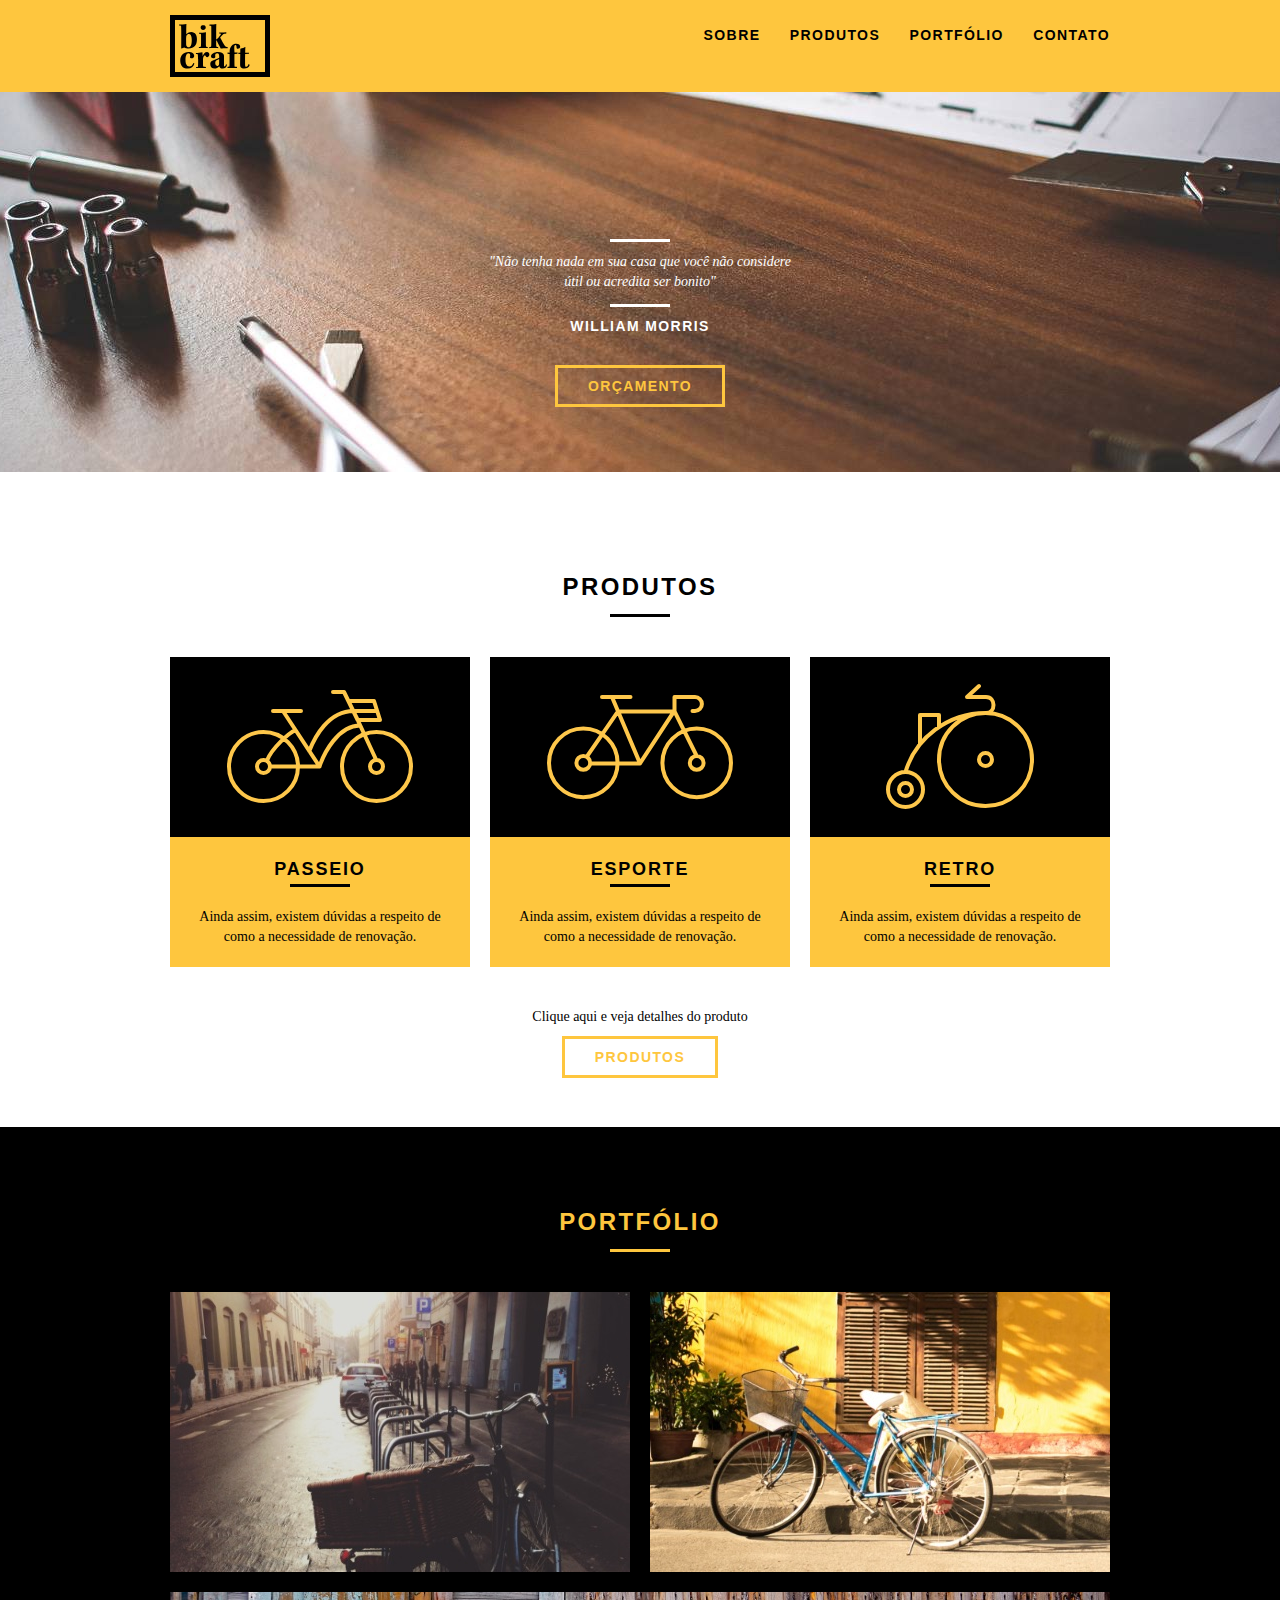
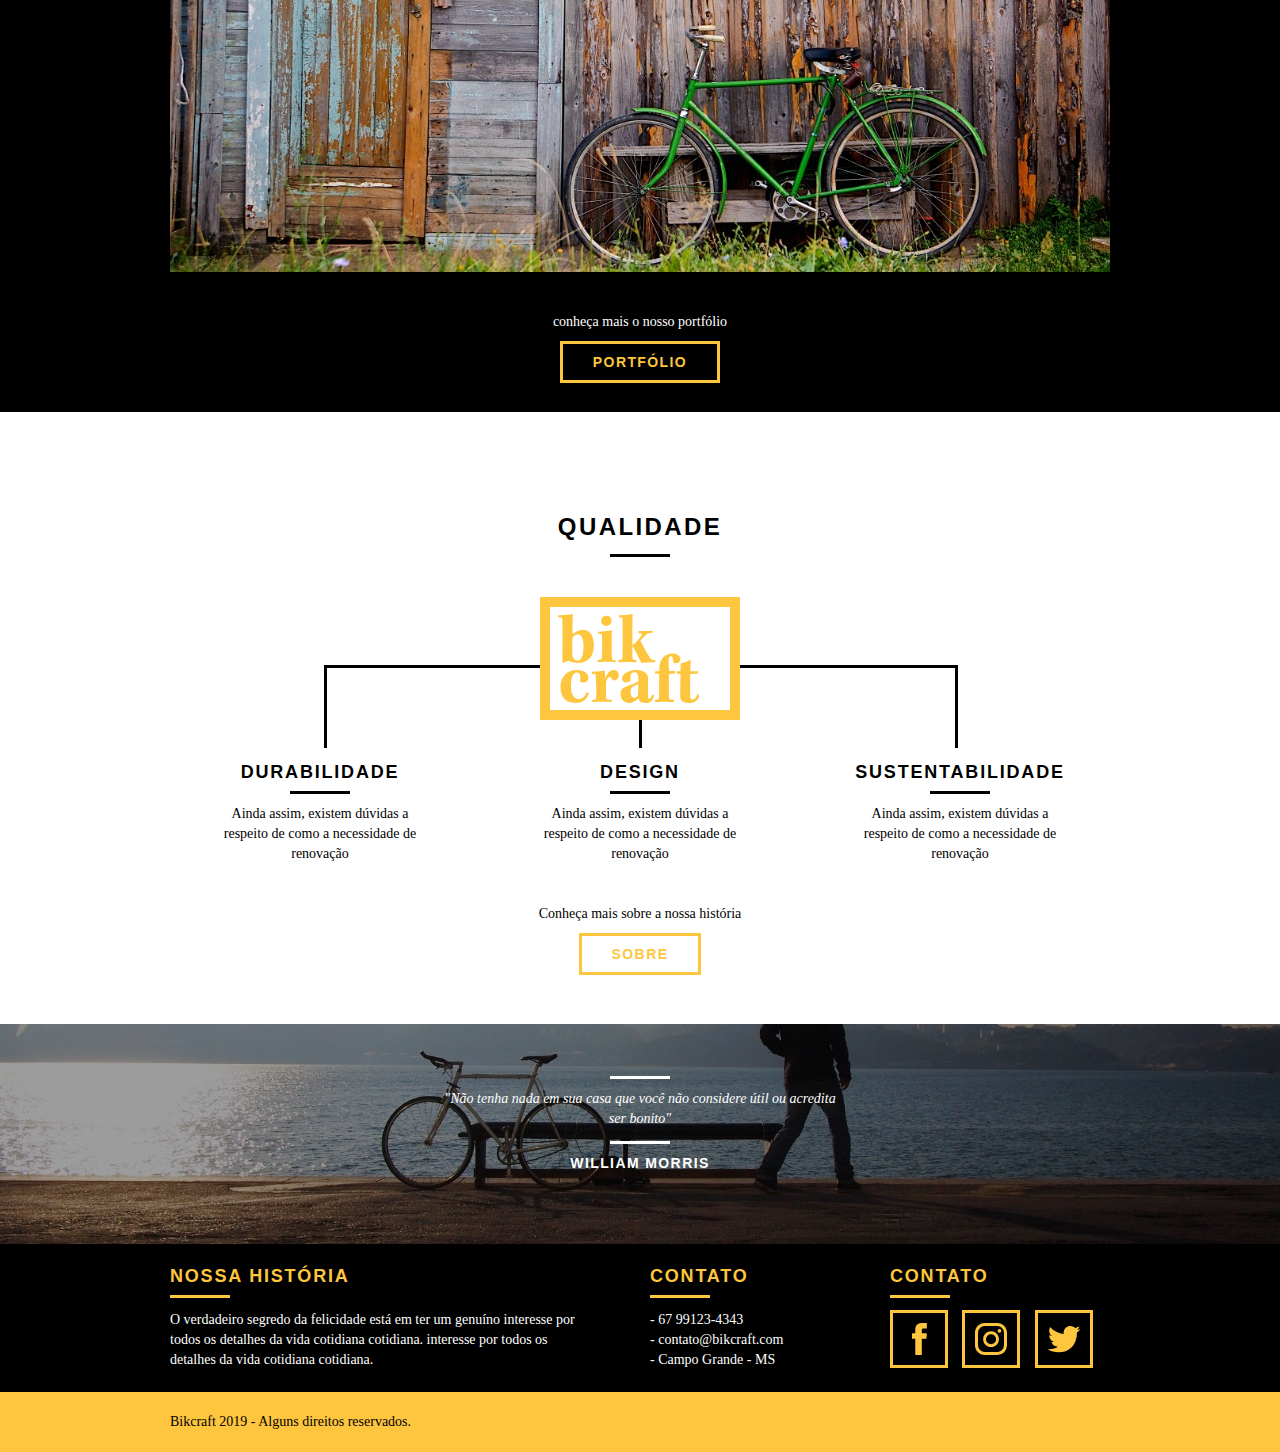
<file: index.html>
<!DOCTYPE html>
<html lang="pt-br">
	<head>
		<meta charset="utf-8">
		<title>Bikcraft</title>
		<link rel="stylesheet" href="css/normalize.css">
		<link rel="stylesheet" href="css/reset.css">
		<link rel="stylesheet" href="css/grid.css">
		<link rel="stylesheet" href="css/style.css">
		<link rel="stylesheet" href="css/responsivo.css">
		<script>document.documentElement.classList.add("js");</script>
	</head>
	<body>
		<header class="header">
			<div class="container">
				<a href="index.html" class="grid-4"><img src="img/bikcraft.svg" alt="Bikcraft" class="logo-bikcraft"></a>
				<nav class=" grid-12 header-menu">
					<ul>
						<li><a href="sobre.html">Sobre</a></li>
						<li><a href="produtos.html">Produtos</a></li>
						<li><a href="portfolio.html">Portfólio</a></li>
						<li><a href="contato.html">Contato</a></li>
					</ul>
				</nav>
			</div>

		</header>
		<section class="introducao">
			<div class="container">
				<h1 data-anime="400">Bicicletas Feitas a Mão</h1>
				<blockquote class="quote-externo">
					<p>"Não tenha nada em sua casa que você não considere útil ou acredita ser bonito"</p>
					<cite>WILLIAM MORRIS</cite>
				</blockquote>
				<a href="produtos.html" class="btn">Orçamento</a>
			</div>
		</section>

		<section class="produtos container">
			<h2 class="subtitulo">Produtos</h2>
			<ul class="produtos-lista">
				<li class="grid-1-3">
					<div class="produtos-icone">
						<img src="img/produtos/passeio.svg" alt="Bikcraft Passeio">
					</div>
					<h3>Passeio</h3>
					<p>Ainda assim, existem dúvidas a respeito de como a necessidade de renovação.</p>
				</li>
				<li class="grid-1-3">
					<div class="produtos-icone">
						<img src="img/produtos/esporte.svg" alt="Bikcraft Esporte">
					</div>
					<h3>Esporte</h3>
					<p>Ainda assim, existem dúvidas a respeito de como a necessidade de renovação.</p>
				</li>
				<li class="grid-1-3">
					<div class="produtos-icone">
						<img src="img/produtos/retro.svg" alt="Bikcraft Retro">
					</div>
					<h3>Retro</h3>
					<p>Ainda assim, existem dúvidas a respeito de como a necessidade de renovação.</p>
				</li>
			</ul>
			<div class="call">
				<p>Clique aqui e veja detalhes do produto</p>
				<a href="produtos.html" class="btn btn-preto">Produtos</a>
			</div>
		</section>

		<!--Fecha a sessão de Produtos-->
		<section class="portfolio">
			<div class="container">
				<h2 class="subtitulo"> Portfólio</h2>
				<ul class="portfolio_lista">
					<li class="grid-8"> <img src="img/portfolio/retro.jpg" alt="Bicicleta retro"></li>
					<li class="grid-8"> <img src="img/portfolio/passeio.jpg" alt="Bicicleta passeio"></li>
					<li class="grid-16"> <img src="img/portfolio/esporte.jpg" alt="Bicicleta Esporte"></li>
				</ul>
				<div class="call">
					<p>conheça mais o nosso portfólio</p>
					<a href="portfolio.html" class="btn">Portfólio</a>
				</div>
			</div>
		</section>

		<section class="qualidade container"">
			<h2 class="subtitulo">Qualidade</h2>
			<img src="img/bikcraft-qualidade.svg" alt="Bikcraft">
			<ul class="qualidade-lista">
				<li class="grid-1-3">
					<h3>Durabilidade</h3>
					<p>Ainda assim, existem dúvidas a respeito de como a necessidade de renovação</p>
				</li>
				<li class="grid-1-3">
					<h3>Design</h3>
					<p>Ainda assim, existem dúvidas a respeito de como a necessidade de renovação</p>
				</li>
				<li class="grid-1-3">
					<h3>Sustentabilidade</h3>
					<p>Ainda assim, existem dúvidas a respeito de como a necessidade de renovação</p>
				</li>
			</ul>
			<div class="call">
				<p>Conheça mais sobre a nossa história</p>
				<a href="sobre.html" class="btn btn-preto">Sobre</a>
			</div>
		</section>

		<section class="quebra">
			<blockquote class="quote-externo container">
				<p>"Não tenha nada em sua casa que você não considere útil ou acredita ser bonito"</p>
				<cite>WILLIAM MORRIS</cite>
			</blockquote>
		</section>

		<footer>
			<div class="footer">
				<div class="container">

					<div class="grid-8 footer_historia">
						<h3>Nossa História</h3>
						<p>O verdadeiro segredo da felicidade está em ter um genuíno interesse por todos os detalhes da vida cotidiana cotidiana. interesse por todos os detalhes da vida cotidiana cotidiana.</p>
					</div>

					<div class="grid-4 footer_contato">
						<h3>Contato</h3>
						<ul>
							<li>- 67 99123-4343</li>
							<li>- contato@bikcraft.com</li>
							<li>- Campo Grande - MS</li>
						</ul>
					</div>

					<div class="grid-4 footer_redes">
						<h3>Contato</h3>
						<ul>
							<li><a href="http://facebook.com" target="_blank"><img src="img/redes-sociais/facebook.svg"></a></li>
							<li><a href="http://instagram.com" target="_blank"><img src="img/redes-sociais/instagram.svg"></a></li>
							<li><a href="http://twitter.com" target="_blank"><img src="img/redes-sociais/twitter.svg"></a></li>
						</ul>
					</div>

				</div>
			</div>

			<div class="copy">
				<div class="container">
					<p class="grid-16">Bikcraft 2019 - Alguns direitos reservados.</p>
				</div>
			</div>
		</footer>
		<script src="js/simple-slide.js"></script>
		<script src="js/script.js"></script>
		<script src="js/simple-anime.js"></script>

	</body>
</html>
</file>
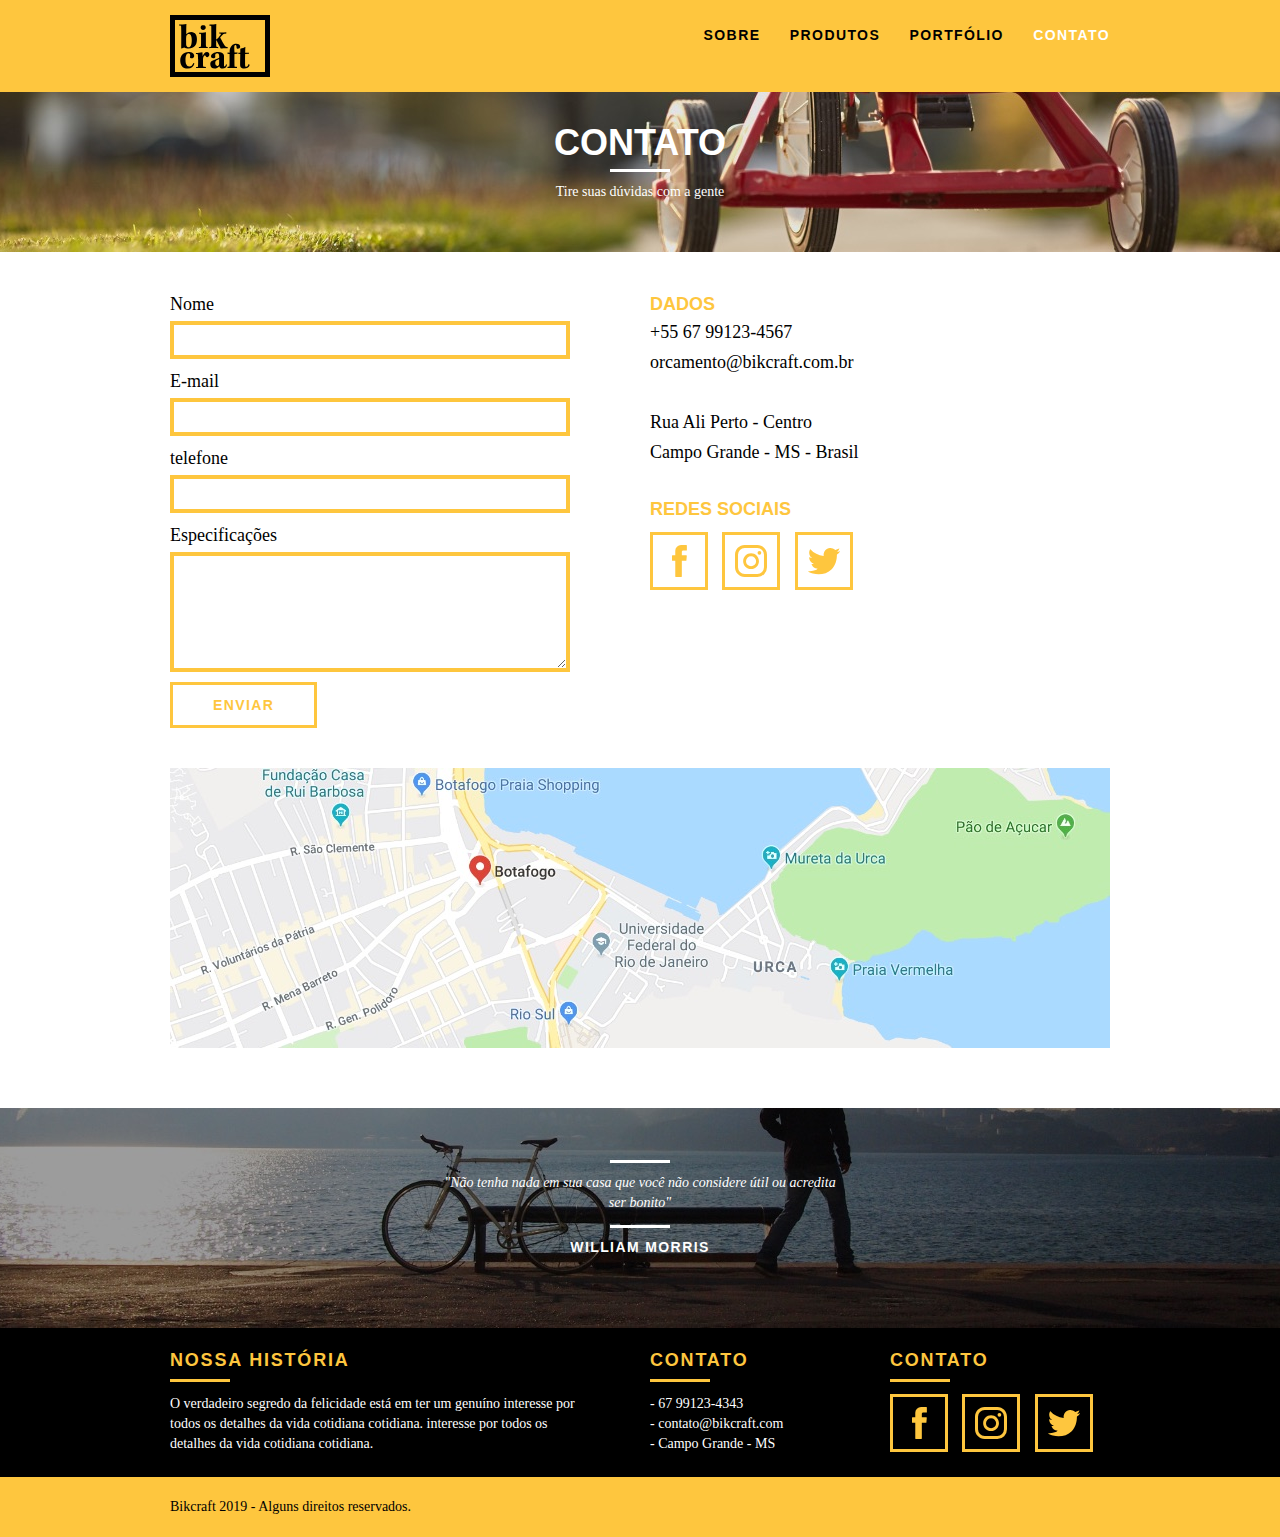
<file: contato.html>
<!DOCTYPE html>
<html lang="pt-br">
	<head>
		<meta charset="utf-8">
		<title>Bikcraft - Contato</title>
		<link rel="stylesheet" href="css/normalize.css">
		<link rel="stylesheet" href="css/reset.css">
		<link rel="stylesheet" href="css/grid.css">
		<link rel="stylesheet" href="css/style.css">
		<link rel="stylesheet" href="css/contato.css">
		<link rel="stylesheet" href="css/responsivo.css">
		<script>document.documentElement.classList.add("js");</script>
	</head>
	<body>
		<header class="header">
			<div class="container">
				<a href="index.html" class="grid-4"><img src="img/bikcraft.svg" alt="Bikcraft" class="logo-bikcraft"></a>
				<nav class=" grid-12 header-menu">
					<ul>
						<li><a href="sobre.html">Sobre</a></li>
						<li><a href="produtos.html" >Produtos</a></li>
						<li><a href="portfolio.html">Portfólio</a></li>
						<li><a href="contato.html"  class="menu_ativo">Contato</a></li>
					</ul>
				</nav>
			</div>
		</header>
		
		<!-- Aqui acaba o header-->
		
		<section class="introducao-interna interna-contato">
			<div class="container">
				<h1>Contato</h1>
				<p>Tire suas dúvidas com a gente</p>
			</div>
		</section>
		
		<section class="contato container">
				<form id="form_orcamento" class="grid-8 contato-form" action="">
					<label for="nome">Nome</label>
					<input type="text" id="nome">

					<label for="email">E-mail</label>
					<input type="text" id="email">

					<label for="telefone">telefone</label>
					<input type="text" id="telefone">

					<label for="espec">Especificações</label>
					<textarea name="espec" id="espec"></textarea>

					<button type="submit" class="btn btn-preto">Enviar</button>
				</form>
				<div class="contato_dados grid-8">
					<h3>DAdos</h3>
					<span data="telefone">+55 67 99123-4567</span>
					<span>orcamento@bikcraft.com.br</span>
					<span>Rua Ali Perto - Centro</span>
					<span>Campo Grande - MS - Brasil</span>
					<h3>Redes Sociais</h3>
					<ul>
						<li><a href="http://facebook.com" target="_blank"><img src="img/redes-sociais/facebook.svg"></a></li>
						<li><a href="http://instagram.com" target="_blank"><img src="img/redes-sociais/instagram.svg"></a></li>
						<li><a href="http://twitter.com" target="_blank"><img src="img/redes-sociais/twitter.svg"></a></li>
					</ul>
				</div>
		</section>

		<section class="container contato_mapa">
			<a href="http//:google.com" target="_blank" class="grid-16"><img src="img/endereco-bikcraft.jpg" alt="endereco da bikcraft"></a>
		</section>

		<!-- Aqui começa o footer-->

		<section class="quebra">
			<blockquote class="quote-externo container">
				<p>"Não tenha nada em sua casa que você não considere útil ou acredita ser bonito"</p>
				<cite>WILLIAM MORRIS</cite>
			</blockquote>
		</section>
  
		<footer>
			<div class="footer">
				<div class="container">

					<div class="grid-8 footer_historia">
						<h3>Nossa História</h3>
						<p>O verdadeiro segredo da felicidade está em ter um genuíno interesse por todos os detalhes da vida cotidiana cotidiana. interesse por todos os detalhes da vida cotidiana cotidiana.</p>
					</div>

					<div class="grid-4 footer_contato">
						<h3>Contato</h3>
						<ul>
							<li>- 67 99123-4343</li>
							<li>- contato@bikcraft.com</li>
							<li>- Campo Grande - MS</li>
						</ul>
					</div>

					<div class="grid-4 footer_redes">
						<h3>Contato</h3>
						<ul>
							<li><a href="http://facebook.com" target="_blank"><img src="img/redes-sociais/facebook.svg"></a></li>
							<li><a href="http://instagram.com" target="_blank"><img src="img/redes-sociais/instagram.svg"></a></li>
							<li><a href="http://twitter.com" target="_blank"><img src="img/redes-sociais/twitter.svg"></a></li>
						</ul>
					</div>

				</div>
			</div>

			<div class="copy">
				<div class="container">
					<p class="grid-16">Bikcraft 2019 - Alguns direitos reservados.</p>
				</div>
			</div>
		</footer>
	</body>
</html>
</file>
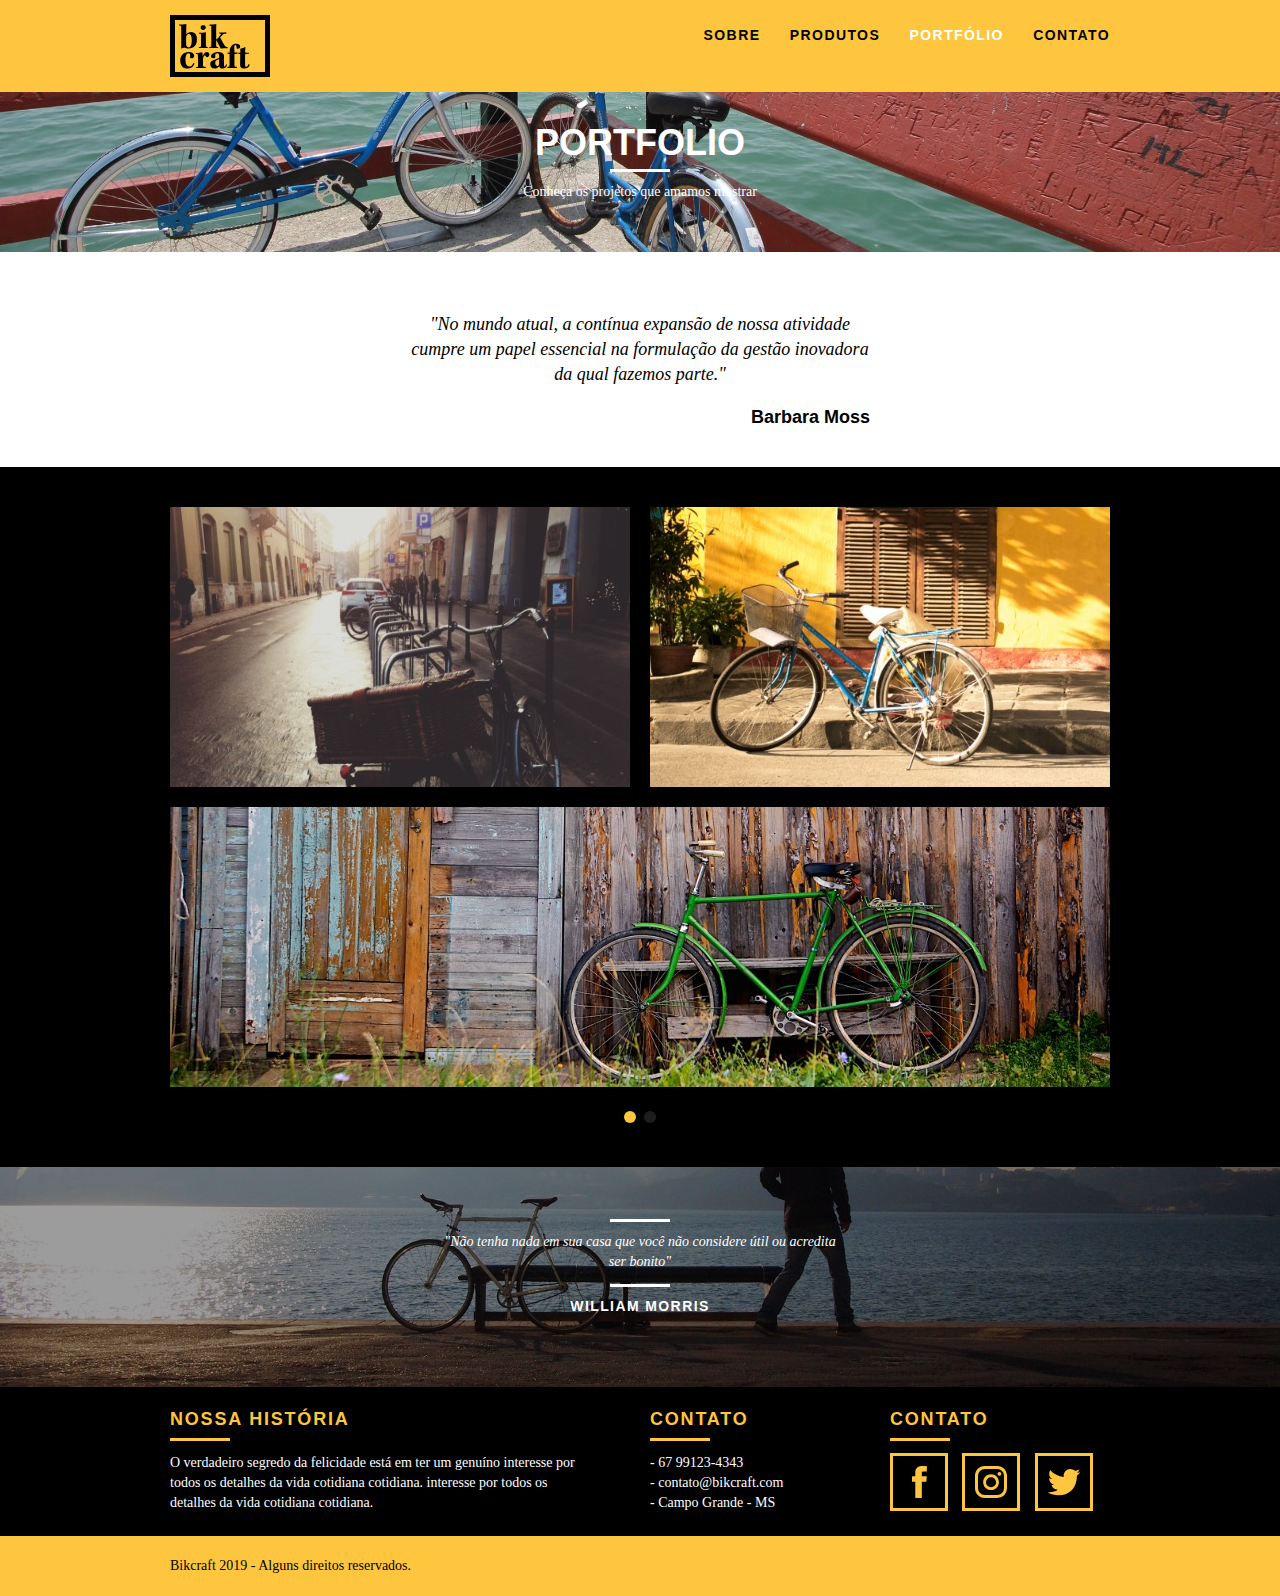
<file: portfolio.html>
<!DOCTYPE html>
<html lang="pt-br">
	<head>
		<meta charset="utf-8">
		<title>Bikcraft - Portfolio</title>
		<link rel="stylesheet" href="css/normalize.css">
		<link rel="stylesheet" href="css/reset.css">
		<link rel="stylesheet" href="css/grid.css">
		<link rel="stylesheet" href="css/style.css">
		<link rel="stylesheet" href="css/portfolio.css">
		<link rel="stylesheet" href="css/responsivo.css">
		<script>document.documentElement.classList.add("js");</script>

	</head>
	<body>
		<header class="header">
			<div class="container">
				<a href="index.html" class="grid-4"><img src="img/bikcraft.svg" alt="Bikcraft" class="logo-bikcraft"></a>
				<nav class=" grid-12 header-menu">
					<ul>
						<li><a href="sobre.html">Sobre</a></li>
						<li><a href="produtos.html">Produtos</a></li>
						<li><a href="portfolio.html"  class="menu_ativo">Portfólio</a></li>
						<li><a href="contato.html">Contato</a></li>
					</ul>
				</nav>
			</div>

		</header>
		<section class="introducao-interna interna-portfolio">
			<div class="container">
				<h1>Portfolio</h1>
				<p>Conheça os projetos que amamos mostrar</p>
			</div>
		</section>
		
		<section class="container" data-slide="quote">
			<blockquote class="quote-cliente">
				<p>"No mundo atual, a contínua expansão de nossa atividade cumpre um papel essencial na formulação da gestão inovadora da qual fazemos parte."</p>
				<cite>Barbara Moss</cite>
			</blockquote>

			<blockquote class="quote-cliente">
				<p>"Nada melhor do que dar um rolê com a minha Bikcraft na orla.  Essa é minha companheira mais fiel, nunca me traiu e está sempre a minha disposição"</p>
				<cite>Jhony Rato</cite>
			</blockquote>

			<blockquote class="quote-cliente">
				<p>"Aqueles que ainda não possuem uma Bikcraft, não sabem o que estão perdendo. A precisão é absurda e a velocidade transcedental.
					Nunca vi nada igual"</p>
				<cite>Bernardo</cite>
			</blockquote>
		</section>
		<section class="portfolio">
			<div class="container" data-slide="portfolio">
				<ul class="portfolio_lista">
					<li class="grid-8"> <img src="img/portfolio/retro.jpg" alt="Bicicleta retro"></li>
					<li class="grid-8"> <img src="img/portfolio/passeio.jpg" alt="Bicicleta passeio"></li>
					<li class="grid-16"> <img src="img/portfolio/esporte.jpg" alt="Bicicleta Esporte"></li>
				</ul>

				<ul class="portfolio_lista">
					<li class="grid-8"> <img src="img/portfolio/passeio.jpg" alt="Bicicleta passeio"></li>
					<li class="grid-8"> <img src="img/portfolio/retro.jpg" alt="Bicicleta retro"></li>
					<li class="grid-16"> <img src="img/portfolio/esporte.jpg" alt="Bicicleta Esporte"></li>
				</ul>
			</div>
		</section>

		<section class="quebra">
			<blockquote class="quote-externo container">
				<p>"Não tenha nada em sua casa que você não considere útil ou acredita ser bonito"</p>
				<cite>WILLIAM MORRIS</cite>
			</blockquote>
		</section>

		<footer>
			<div class="footer">
				<div class="container">

					<div class="grid-8 footer_historia">
						<h3>Nossa História</h3>
						<p>O verdadeiro segredo da felicidade está em ter um genuíno interesse por todos os detalhes da vida cotidiana cotidiana. interesse por todos os detalhes da vida cotidiana cotidiana.</p>
					</div>

					<div class="grid-4 footer_contato">
						<h3>Contato</h3>
						<ul>
							<li>- 67 99123-4343</li>
							<li>- contato@bikcraft.com</li>
							<li>- Campo Grande - MS</li>
						</ul>
					</div>

					<div class="grid-4 footer_redes">
						<h3>Contato</h3>
						<ul>
							<li><a href="http://facebook.com" target="_blank"><img src="img/redes-sociais/facebook.svg"></a></li>
							<li><a href="http://instagram.com" target="_blank"><img src="img/redes-sociais/instagram.svg"></a></li>
							<li><a href="http://twitter.com" target="_blank"><img src="img/redes-sociais/twitter.svg"></a></li>
						</ul>
					</div>

				</div>
			</div>

			<div class="copy">
				<div class="container">
					<p class="grid-16">Bikcraft 2019 - Alguns direitos reservados.</p>
				</div>
			</div>
		</footer>
		<script src="js/simple-slide.js"></script>
		<script src="js/script.js"></script>

	</body>
</html>
</file>
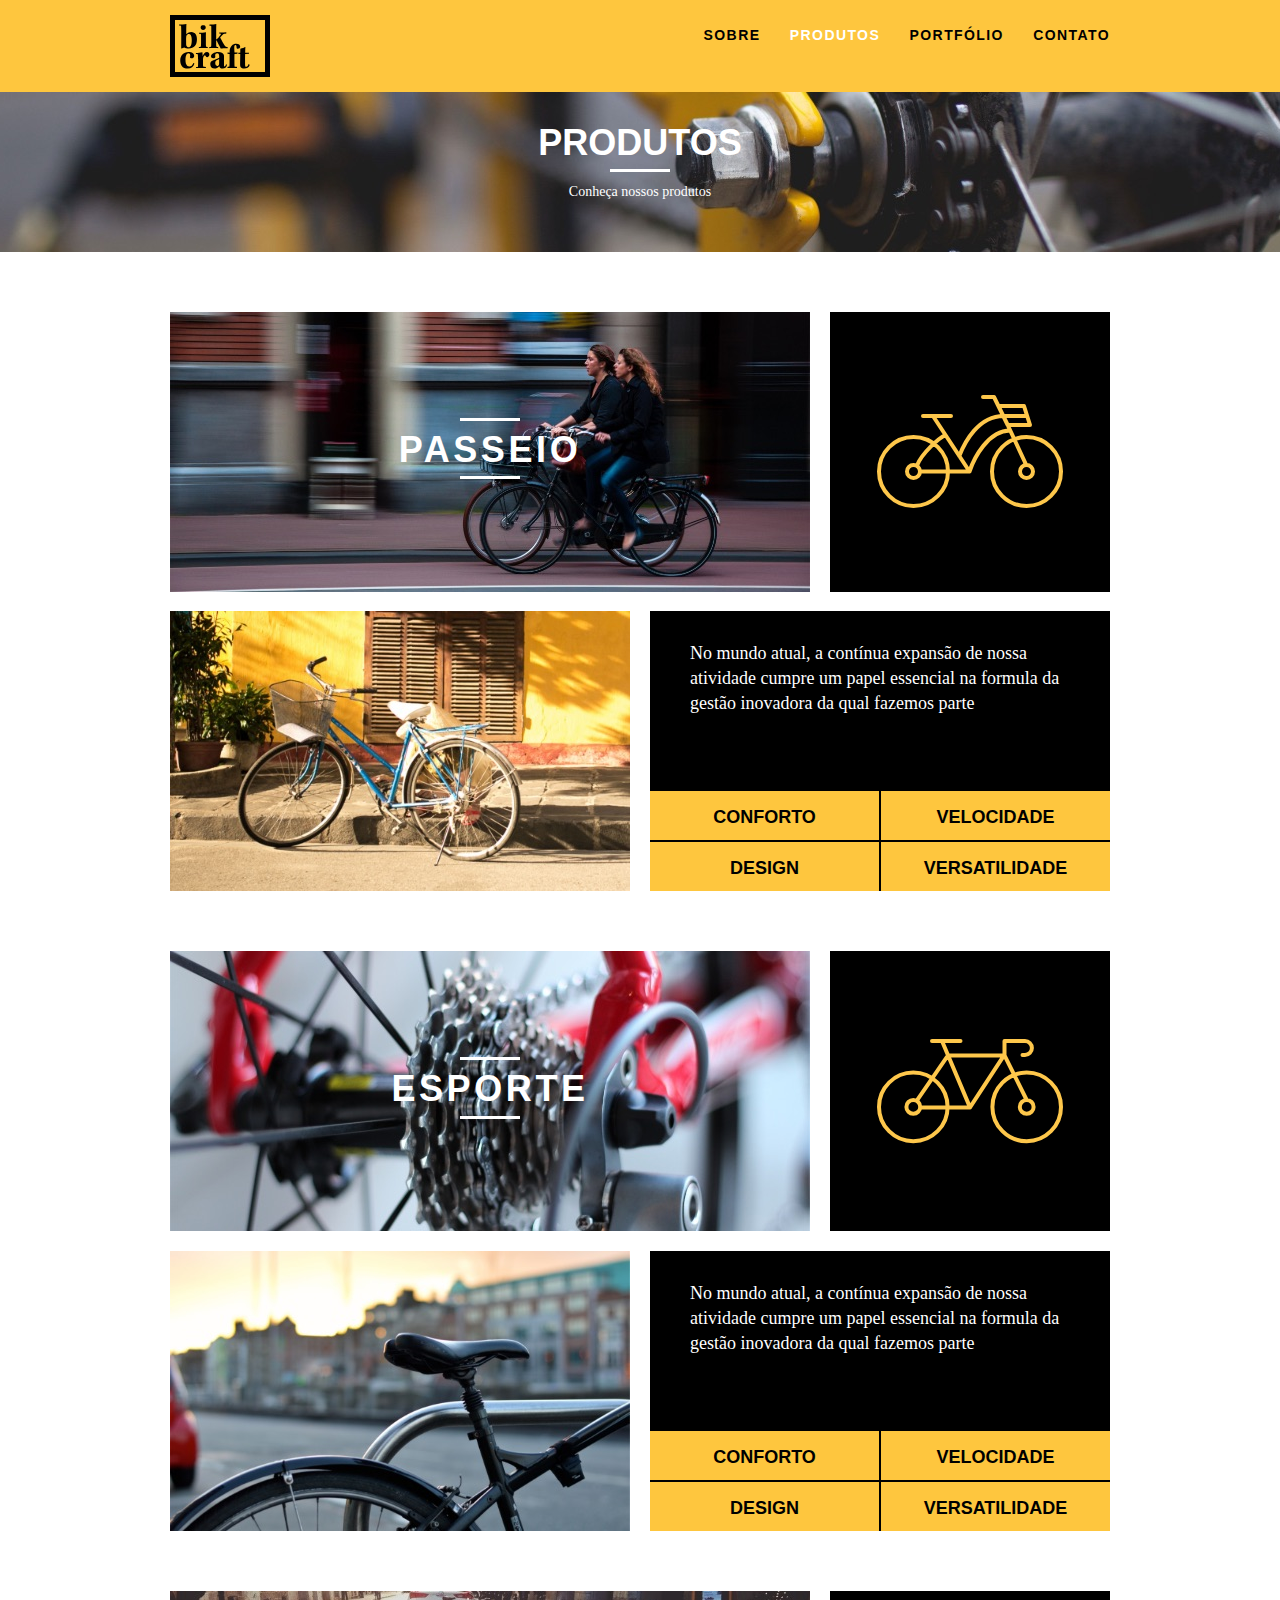
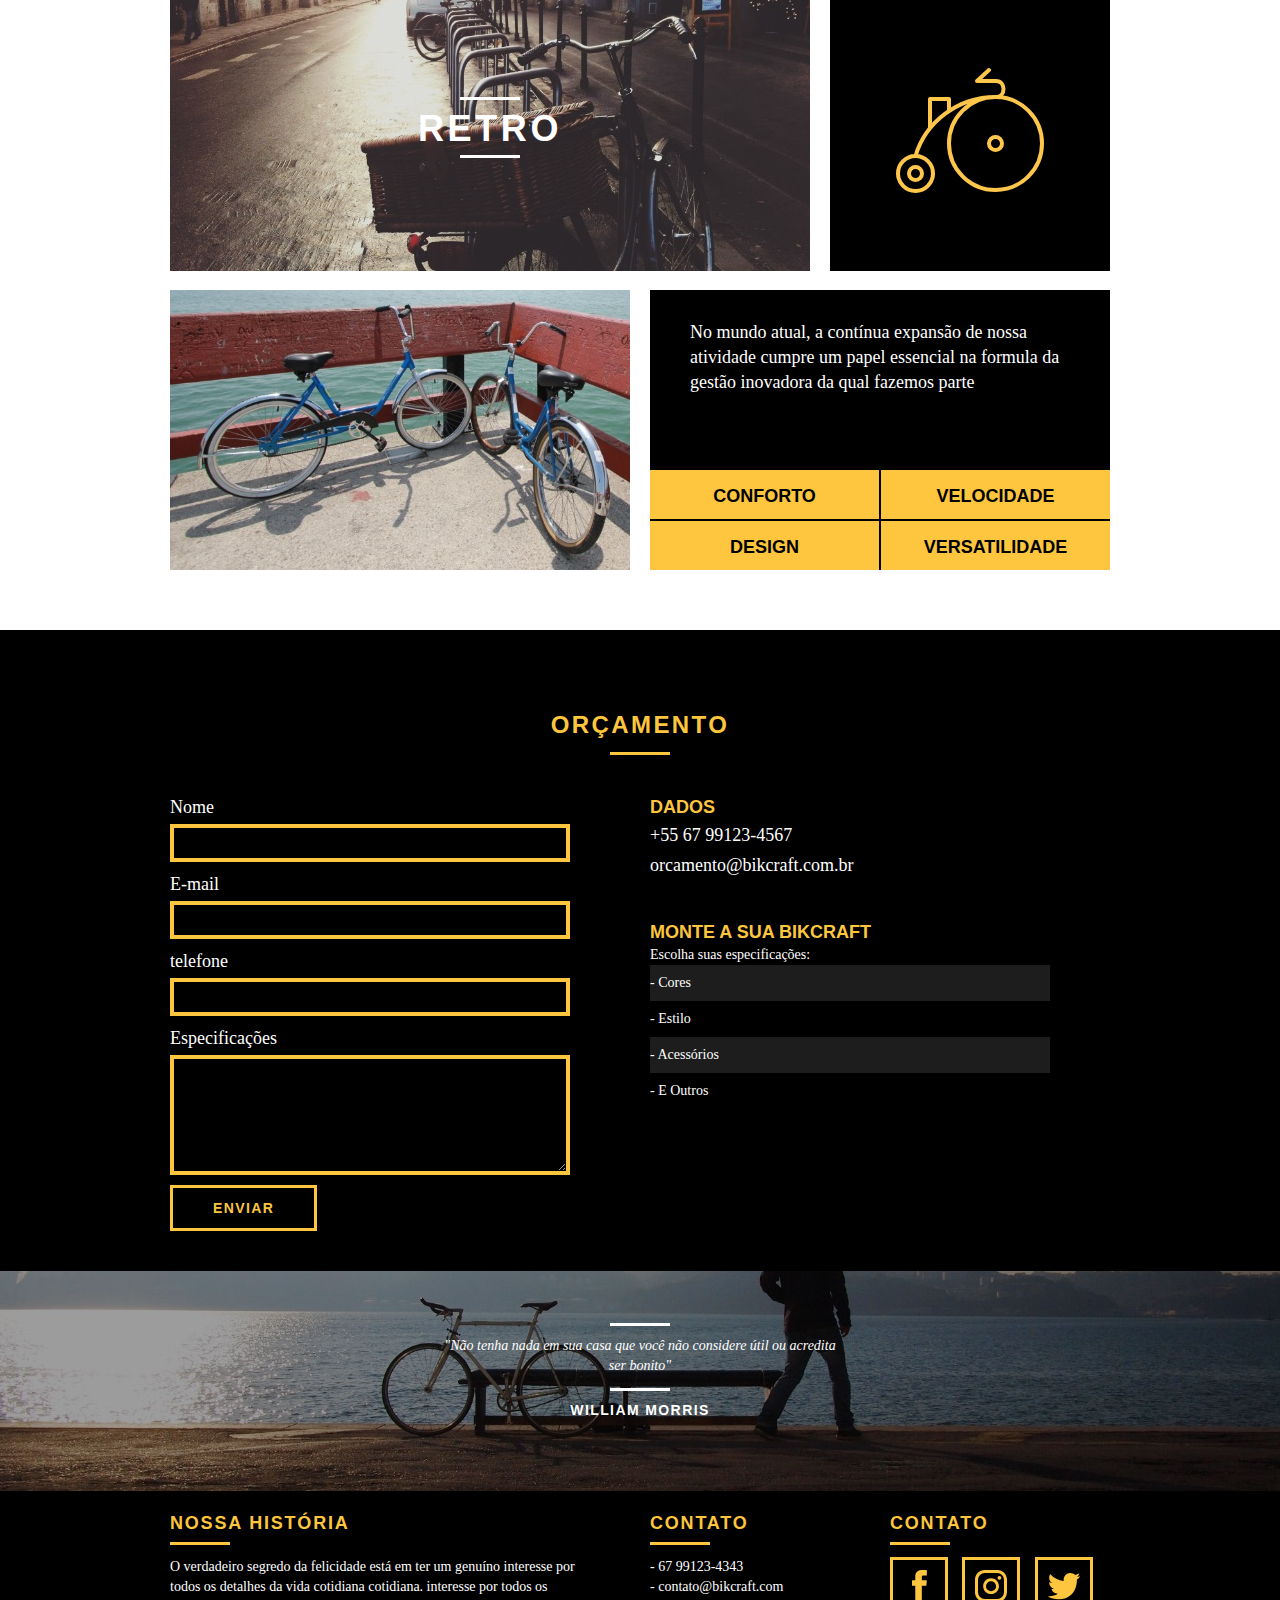
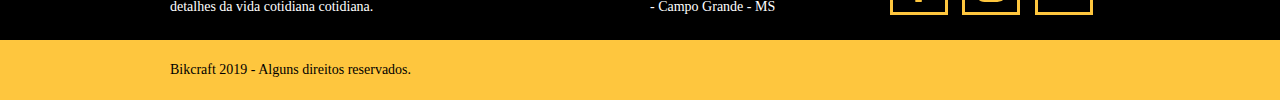
<file: produtos.html>
<!DOCTYPE html>
<html lang="pt-br">
	<head>
		<meta charset="utf-8">
		<title>Bikcraft - Produtos</title>
		<link rel="stylesheet" href="css/normalize.css">
		<link rel="stylesheet" href="css/reset.css">
		<link rel="stylesheet" href="css/grid.css">
		<link rel="stylesheet" href="css/style.css">
		<link rel="stylesheet" href="css/produtos.css">
		<link rel="stylesheet" href="css/responsivo.css">
		<script>document.documentElement.classList.add("js");</script>
	</head>
	<body>
		<header class="header">
			<div class="container">
				<a href="index.html" class="grid-4"><img src="img/bikcraft.svg" alt="Bikcraft" class="logo-bikcraft"></a>
				<nav class=" grid-12 header-menu">
					<ul>
						<li><a href="sobre.html">Sobre</a></li>
						<li><a href="produtos.html"  class="menu_ativo">Produtos</a></li>
						<li><a href="portfolio.html">Portfólio</a></li>
						<li><a href="contato.html">Contato</a></li>
					</ul>
				</nav>
			</div>
		</header>
		
		<!-- Aqui acaba o header-->
		
		<section class="introducao-interna interna-produtos">
			<div class="container">
				<h1>Produtos</h1>
				<p>Conheça nossos produtos</p>
			</div>
		</section>
		
		<section class="container produto-item">
			<div class="grid-11">
				<img src="img/produtos/bikcraft-passeio-1.jpg" alt="Bikcraft Passeio">
				<h2>Passeio</h2>
			</div>
			<div class="grid-5 produto-icone">
				<img src="img/produtos/passeio.svg">
			</div>
			<div class="grid-8">
				<img src="img/produtos/bikcraft-passeio-2.jpg">
			</div>
			<div class="grid-8 produto-info">
				<p>No mundo atual, a contínua expansão de nossa atividade cumpre um papel essencial na formula da gestão inovadora da qual fazemos parte</p>
				<ul>
					<li>Conforto</li>
					<li>Velocidade</li>
					<li>Design</li>
					<li>Versatilidade</li>
				</ul>
			</div>
		</section>

		<section class="container produto-item">
			<div class="grid-11">
				<img src="img/produtos/bikcraft-esporte-1.jpg" alt="Bikcraft esporte">
				<h2>esporte</h2>
			</div>
			<div class="grid-5 produto-icone">
				<img src="img/produtos/esporte.svg">
			</div>
			<div class="grid-8">
				<img src="img/produtos/bikcraft-esporte-2.jpg">
			</div>
			<div class="grid-8 produto-info">
				<p>No mundo atual, a contínua expansão de nossa atividade cumpre um papel essencial na formula da gestão inovadora da qual fazemos parte</p>
				<ul>
					<li>Conforto</li>
					<li>Velocidade</li>
					<li>Design</li>
					<li>Versatilidade</li>
				</ul>
			</div>
		</section>

		<section class="container produto-item">
			<div class="grid-11">
				<img src="img/produtos/bikcraft-retro-1.jpg" alt="Bikcraft Retro">
				<h2>Retro</h2>
			</div>
			<div class="grid-5 produto-icone">
				<img src="img/produtos/retro.svg">
			</div>
			<div class="grid-8">
				<img src="img/produtos/bikcraft-retro-2.jpg">
			</div>
			<div class="grid-8 produto-info">
				<p>No mundo atual, a contínua expansão de nossa atividade cumpre um papel essencial na formula da gestão inovadora da qual fazemos parte</p>
				<ul>
					<li>Conforto</li>
					<li>Velocidade</li>
					<li>Design</li>
					<li>Versatilidade</li>
				</ul>
			</div>
		</section>

		<section class="orcamento">
			<div class="container">
				<h2 class="subtitulo">Orçamento</h2>
				<form id="form_orcamento" class="grid-8 form" action="">
					<label for="nome">Nome</label>
					<input type="text" id="nome">

					<label for="email">E-mail</label>
					<input type="text" id="email">

					<label for="telefone">telefone</label>
					<input type="text" id="telefone">

					<label for="espec">Especificações</label>
					<textarea name="espec" id="espec"></textarea>

					<button type="submit" class="btn">Enviar</button>
				</form>
				<div class="orcamento_dados grid-8">
					<h3>DAdos</h3>
					<span data="telefone">+55 67 99123-4567</span>
					<span>orcamento@bikcraft.com.br</span>
					<h3>Monte a sua Bikcraft</h3>
					<p>Escolha suas especificações: </p>
					<ul>
						<li>- Cores</li>
						<li>- Estilo</li>
						<li>- Acessórios</li>
						<li>- E Outros</li>
					</ul>
				</div>
			</div>
		</section>

		<!-- Aqui começa o footer-->

		<section class="quebra">
			<blockquote class="quote-externo container">
				<p>"Não tenha nada em sua casa que você não considere útil ou acredita ser bonito"</p>
				<cite>WILLIAM MORRIS</cite>
			</blockquote>
		</section>
  
		<footer>
			<div class="footer">
				<div class="container">

					<div class="grid-8 footer_historia">
						<h3>Nossa História</h3>
						<p>O verdadeiro segredo da felicidade está em ter um genuíno interesse por todos os detalhes da vida cotidiana cotidiana. interesse por todos os detalhes da vida cotidiana cotidiana.</p>
					</div>

					<div class="grid-4 footer_contato">
						<h3>Contato</h3>
						<ul>
							<li>- 67 99123-4343</li>
							<li>- contato@bikcraft.com</li>
							<li>- Campo Grande - MS</li>
						</ul>
					</div>

					<div class="grid-4 footer_redes">
						<h3>Contato</h3>
						<ul>
							<li><a href="http://facebook.com" target="_blank"><img src="img/redes-sociais/facebook.svg"></a></li>
							<li><a href="http://instagram.com" target="_blank"><img src="img/redes-sociais/instagram.svg"></a></li>
							<li><a href="http://twitter.com" target="_blank"><img src="img/redes-sociais/twitter.svg"></a></li>
						</ul>
					</div>

				</div>
			</div>

			<div class="copy">
				<div class="container">
					<p class="grid-16">Bikcraft 2019 - Alguns direitos reservados.</p>
				</div>
			</div>
		</footer>
	</body>
</html>
</file>
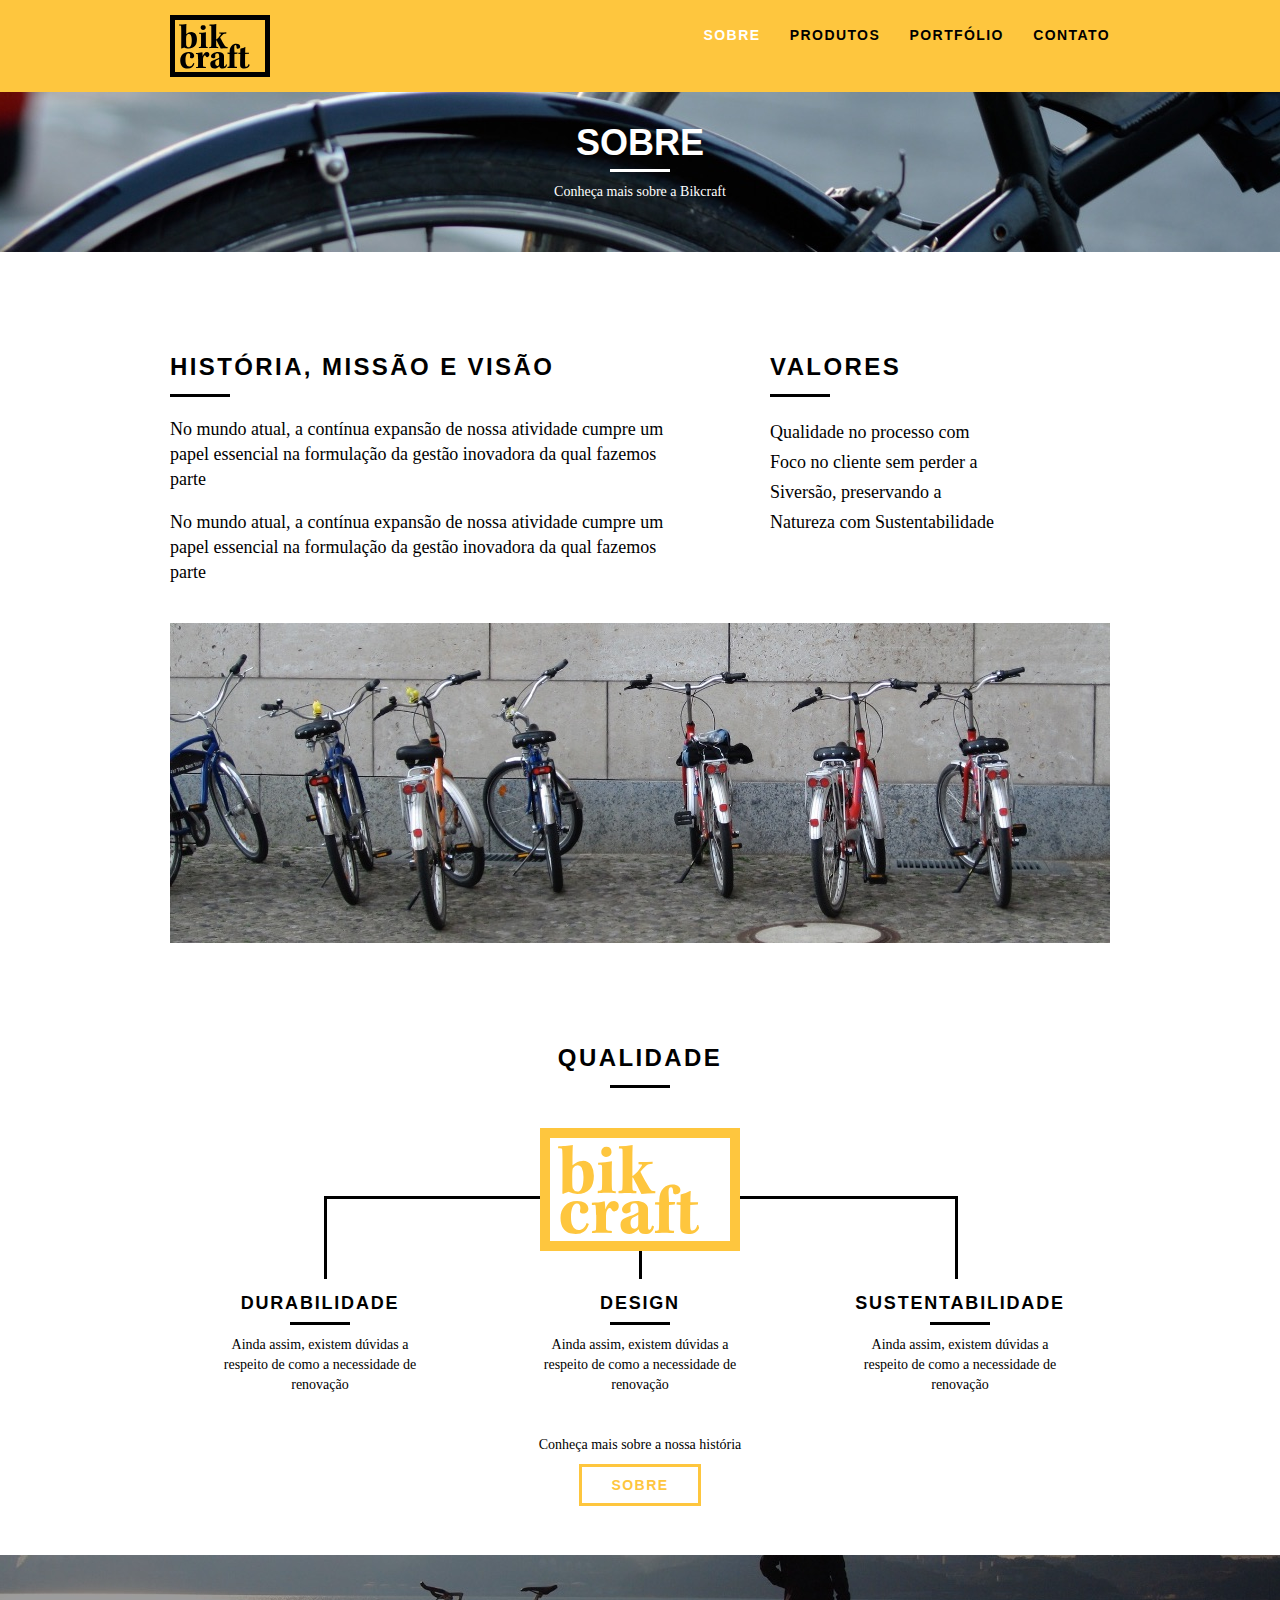
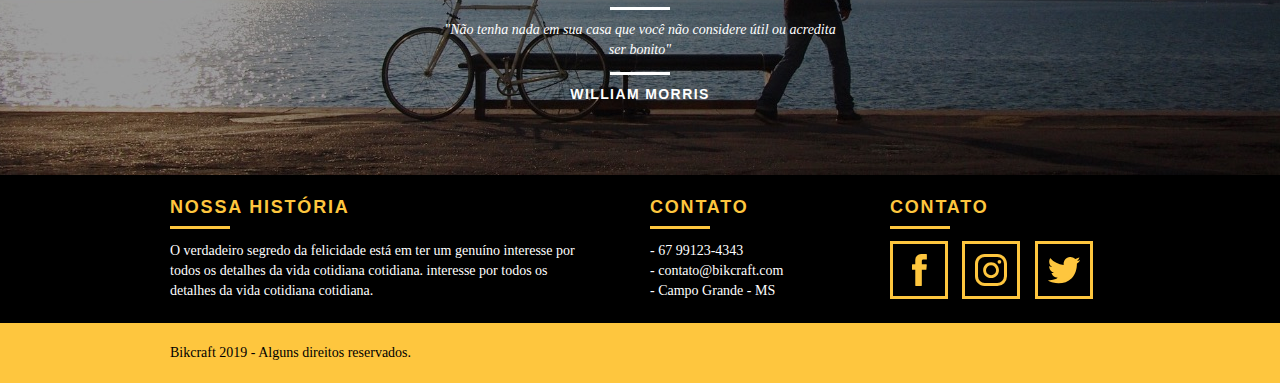
<file: sobre.html>
<!DOCTYPE html>
<html lang="pt-br">
	<head>
		<meta charset="utf-8">
		<title>Bikcraft - Sobre</title>
		<link rel="stylesheet" href="css/normalize.css">
		<link rel="stylesheet" href="css/reset.css">
		<link rel="stylesheet" href="css/grid.css">
		<link rel="stylesheet" href="css/style.css">
		<link rel="stylesheet" href="css/sobre.css">
		<link rel="stylesheet" href="css/responsivo.css">
		<script>document.documentElement.classList.add("js");</script>

	</head>
	<body>
		<header class="header">
			<div class="container">
				<a href="index.html" class="grid-4"><img src="img/bikcraft.svg" alt="Bikcraft" class="logo-bikcraft"></a>
				<nav class=" grid-12 header-menu">
					<ul>
						<li><a href="sobre.html" class="menu_ativo">Sobre</a></li>
						<li><a href="produtos.html">Produtos</a></li>
						<li><a href="portfolio.html">Portfólio</a></li>
						<li><a href="contato.html">Contato</a></li>
					</ul>
				</nav>
			</div>

		</header>
		<section class="introducao-interna interna-sobre">
			<div class="container">
				<h1>Sobre</h1>
				<p>Conheça mais sobre a Bikcraft</p>
			</div>
		</section>
		<section class="missao-sobre container">
			<div class="grid-10">
				<h2 class="subtitulo-interno">História, missão e visão</h2>
				<p>No mundo atual, a contínua expansão de nossa atividade cumpre um papel essencial na formulação da gestão inovadora da qual fazemos parte</p>
				<p>No mundo atual, a contínua expansão de nossa atividade cumpre um papel essencial na formulação da gestão inovadora da qual fazemos parte</p>
			</div>
			<div class="grid-6">
				<h2 class="subtitulo-interno">Valores</h2>
				<ul>
					<li>Qualidade no processo com</li>
					<li>Foco no cliente sem perder a</li>
					<li>Siversão, preservando a</li>
					<li>Natureza com Sustentabilidade</li>
				</ul>
			</div>
			<div class="grid-16 foto-equipe">
				<img src="img/equipe-bikcraft.jpg" alt="Equipe Bikcraft">

			</div>
		</section>

	
		<section class="qualidade container"">
			<h2 class="subtitulo">Qualidade</h2>
			<img src="img/bikcraft-qualidade.svg" alt="Bikcraft">
			<ul class="qualidade-lista">
				<li class="grid-1-3">
					<h3>Durabilidade</h3>
					<p>Ainda assim, existem dúvidas a respeito de como a necessidade de renovação</p>
				</li>
				<li class="grid-1-3">
					<h3>Design</h3>
					<p>Ainda assim, existem dúvidas a respeito de como a necessidade de renovação</p>
				</li>
				<li class="grid-1-3">
					<h3>Sustentabilidade</h3>
					<p>Ainda assim, existem dúvidas a respeito de como a necessidade de renovação</p>
				</li>
			</ul>
			<div class="call">
				<p>Conheça mais sobre a nossa história</p>
				<a href="sobre.html" class="btn btn-preto">Sobre</a>
			</div>
		</section>

		<section class="quebra">
			<blockquote class="quote-externo container">
				<p>"Não tenha nada em sua casa que você não considere útil ou acredita ser bonito"</p>
				<cite>WILLIAM MORRIS</cite>
			</blockquote>
		</section>

		<footer>
			<div class="footer">
				<div class="container">

					<div class="grid-8 footer_historia">
						<h3>Nossa História</h3>
						<p>O verdadeiro segredo da felicidade está em ter um genuíno interesse por todos os detalhes da vida cotidiana cotidiana. interesse por todos os detalhes da vida cotidiana cotidiana.</p>
					</div>

					<div class="grid-4 footer_contato">
						<h3>Contato</h3>
						<ul>
							<li>- 67 99123-4343</li>
							<li>- contato@bikcraft.com</li>
							<li>- Campo Grande - MS</li>
						</ul>
					</div>

					<div class="grid-4 footer_redes">
						<h3>Contato</h3>
						<ul>
							<li><a href="http://facebook.com" target="_blank"><img src="img/redes-sociais/facebook.svg"></a></li>
							<li><a href="http://instagram.com" target="_blank"><img src="img/redes-sociais/instagram.svg"></a></li>
							<li><a href="http://twitter.com" target="_blank"><img src="img/redes-sociais/twitter.svg"></a></li>
						</ul>
					</div>

				</div>
			</div>

			<div class="copy">
				<div class="container">
					<p class="grid-16">Bikcraft 2019 - Alguns direitos reservados.</p>
				</div>
			</div>
		</footer>
	</body>
</html>
</file>
<file: css/grid.css>
*, *:before, *:after {
  -webkit-box-sizing: border-box; 
  -moz-box-sizing: border-box; 
  box-sizing: border-box;
}

.container {
	width: 960px;
	margin: 0 auto;
	padding: 0px;
	position: relative;
}

.container:after, .container:before {
	content: " ";
	display: table;
}

.container:after {
	clear: both;
}

.grid-1, .grid-2, .grid-3, .grid-4, .grid-5, .grid-6, .grid-7, .grid-8, .grid-9, .grid-10, .grid-11, .grid-12, .grid-13, .grid-14, .grid-15, .grid-16, .grid-1-3 {
	float: left;
	margin-left: 10px;
	margin-right: 10px;
}

.grid-1 	{width: 40px;}
.grid-2 	{width: 100px;}
.grid-3 	{width: 160px;}
.grid-4 	{width: 220px;}
.grid-5 	{width: 280px;}
.grid-6 	{width: 340px;}
.grid-7 	{width: 400px;}
.grid-8 	{width: 460px;}
.grid-9 	{width: 520px;}
.grid-10 	{width: 580px;}
.grid-11 	{width: 640px;}
.grid-12 	{width: 700px;}
.grid-13 	{width: 760px;}
.grid-14 	{width: 820px;}
.grid-15 	{width: 880px;}
.grid-16 	{width: 940px;}
.grid-1-3	{width: 300px;}

@media only screen and (min-width:788px) and (max-width:979px){

.container{
	width: 768px;
}
.grid-1 	{width: 28px;}
.grid-2 	{width: 76px;}
.grid-3 	{width: 124px;}
.grid-4 	{width: 172px;}
.grid-5 	{width: 220px;}
.grid-6 	{width: 268px;}
.grid-7 	{width: 316px;}
.grid-8 	{width: 364px;}
.grid-9 	{width: 412px;}
.grid-10 	{width: 460px;}
.grid-11 	{width: 508px;}
.grid-12 	{width: 556px;}
.grid-13 	{width: 604px;}
.grid-14 	{width: 652px;}
.grid-15 	{width: 700px;}
.grid-16 	{width: 748px;}
.grid-1-3	{width: 236px;}

}

@media only screen and (max-width:787px){
.container{
	width: 300px;
}
.grid-1, .grid-2, .grid-3, .grid-4, .grid-5, .grid-6, .grid-7, .grid-8, .grid-9, .grid-10, .grid-11, .grid-12, .grid-13, .grid-14, .grid-15, .grid-16, .grid-1-3 {
	width: 300px;
	margin:0 0 20px 0;
	float: none;
}
}
</file>
<file: css/style.css>
/*Estilos gerais*/
body{
    font-family: Arial, Helvetica, sans-serif;
}
p{
    font-family: Georgia, 'Times New Roman', Times, serif;
    font-size: 14px;
    line-height: 20px;
}
img{
    display:block;
    max-width: 100%;
}
.subtitulo{
    font-size:24px;
    font-weight: bold;
    line-height: 30px;
    letter-spacing: .1em;
    color:#000;
    text-transform: uppercase;
    text-align: center;
    margin-top: 40px;
    margin-bottom: 40px;
}
.subtitulo:after{
    content:"";
    display: block;
    width: 60px;
    height: 3px;
    background:#000;
    margin:12px auto 10px auto;
}
.subtitulo-interno{
    font-size:24px;
    font-weight: bold;
    line-height: 30px;
    letter-spacing: .1em;
    color:#000;
    text-transform: uppercase;
    margin-top: 40px;
    margin-bottom: 20px;
}
.subtitulo-interno:after{
    content:"";
    display: block;
    width: 60px;
    height: 3px;
    background:#000;
    margin:12px 0;
}
.logo-bikcraft:hover{
    filter:invert(1);

}
.btn{
    text-transform: uppercase;
    border: 3px solid  #fec63e;
    padding:10px 30px;
    color:#fec63e;
    font-size: 14px;
    line-height: 20px;
    letter-spacing: .1em;
    font-weight: bold;
}
.btn.btn-preto:hover{
    color: #000;
    border-color: #000;
    box-shadow:5px 5px 5px black;
}
.btn:hover{
    transition: 400ms;
    padding: 12px 32px;
    font-size: 16px;
    color: #fff;
    border-color: #fff;
    box-shadow:5px 5px 5px black;
}

/*Header*/

.header{
    position:fixed;
    top: 0;
    width: 100%;
    background: #fec63e;
    padding: 15px 0;
    z-index: 10;
}
.header-menu{
    text-align: right;
}
.header-menu ul li{
    display: inline-block;
    margin-left: 25px;
    margin-top:10px;
}
.header-menu ul li a{
    color: #000;
    font-weight: bold;
    text-transform:uppercase;
    letter-spacing: .1em;
    font-size:14px;
    line-height: 20px;
    padding: 20px 0;
}
.header-menu ul li a:hover{
    color:#fff;
}
.header-menu ul li a.menu_ativo{
    color: #fff;
}

/*Introdução*/

.introducao{
    width: 100%;
    height: 380px;    
    background: url(../img/bg.jpg) no-repeat center;
    background-size: cover;
    margin-top: 92px;
    padding-top: 80px;
    text-align: center;
}
.introducao h1{
    font-size: 48px;
    color: #fff;
    font-weight: bold;
    text-transform: uppercase;
}
.quote-externo{
    max-width: 320px;
    margin: 0 auto;
    color: #fff;
    margin-bottom:40px;
}
.quote-externo p{
    font-style: italic;
}
.quote-externo p:before, .quote-externo p:after{
    content:"";
    display: block;
    width: 60px;
    height: 3px;
    background: #fff;
    margin:12px auto 10px auto;
}
.quote-externo cite{
    font-style: normal;
    font-weight: bold;
    font-size: 14px;
    letter-spacing: .1em;
}

/*Introducao interna*/

.introducao-interna{
    width: 100%;
    margin-top: 92px;
    height:160px;
    text-align:center ;
    color: #fff;
}

.introducao-interna h1{
    font-size: 36px;
    color: #fff;
    font-weight: bold;
    text-transform: uppercase;
    padding-top:30px;
}
.introducao-interna h1::after{
    content:"";
    display: block;
    width: 60px;
    height: 3px;
    background: #fff;
    margin:6px auto 10px auto;
}
/*Produtos*/

.produtos{
    padding: 60px 0;
}
.produtos-lista li{
    background:#fec63e;
    text-align: center;
}
.produtos-lista li img{
    margin:0 auto;
}
.produtos-lista li h3{
    font-weight: bold;
    font-size: 18px;
    line-height: 25px;
    text-transform: uppercase;
    letter-spacing: .1em;
    margin-top: 20px;
}
.produtos-lista li h3::after{
    content:"";
    display: block;
    width: 60px;
    height: 3px;
    background:#000;
    margin:2px auto 10px auto;
}
.produtos-lista li p {
    padding: 10px 20px 20px  ;
    padding: 10px 20px 20px  ;
}
.produtos-icone{
    background: #000;
    padding: 20px;
}
.call{
    text-align: center;
    padding-top: 40px;
    clear: both;
}
.call p{
    margin-bottom: 20px;
}

/*Portfólio*/

.portfolio{
    width: 100%;
    background: #000;
    padding: 40px 0;
}

.portfolio .subtitulo{
    color: #fec63e;
}
.portfolio .subtitulo::after{
    background:#fec63e;
}
.portfolio_lista li:last-child{
    margin-top: 20px;
}
.portfolio{
    color: #fff;
}

/*Qualidade*/
.qualidade{
    padding: 60px 0;
}
.qualidade:after{
    content:"";
    width: 634px;
    height:83px;
    display: block;
    background:url(../img/linhas.svg) no-repeat center;
    position:absolute;
    top:253px;
    right:162px;
    z-index: index -1;;
}
.qualidade img{
  margin:0 auto;  
}
.qualidade-lista{
    padding-top: 20px;
    overflow: auto;
}
.qualidade-lista li{
  text-align:center;
  padding: 0 40px;
}
.qualidade-lista li h3{
    font-weight: bold;
    font-size: 18px;
    line-height: 25px;
    text-transform: uppercase;
    letter-spacing: .1em;
    margin-top: 20px;
}
.qualidade-lista li h3::after{
    content:"";
    display: block;
    width: 60px;
    height: 3px;
    background:#000;
    margin:6px auto 10px auto;
}
/*Quebra*/

.quebra {
    text-align: center;
    width:100%;
    height:220px;
    background: url("../img/bg-footer.jpg")no-repeat center;
    background-size:cover;
    padding-top: 40px;
}
.quebra .quote-externo{
    max-width: 400px;
}

/* FOOTER*/

.footer{
    width: 100%;
    background:#000;
    color:#fff;
    padding:20px 0;
}

.footer h3{
    font-size: 18px;
    line-height: 25px;
    color: #fec63e;
    text-transform: uppercase;
    letter-spacing: .1em;
    font-weight: bold;
}
.footer h3:after{
    content:"";
    display: block;
    width:60px;
    height: 3px;
    background:#fec63e;
    margin: 6px 0 12px 0;
}

.footer_historia{
    padding-right: 40px;
}

.footer_contato ul li{
    font-size: 14px;
    line-height: 20px;
    font-family:Georgia,'Times New Roman', serif;
}

.footer_redes ul li{
    display: inline-block;
    margin-right: 10px;
}
.footer_redes ul li a{
    border: 3px solid #fec63e;
    display:block;
    padding:10px;
}

.footer_redes ul li a:hover{
    border-color: #fff;
}
.copy{
    width: 100%;
    background: #fec63e;
    padding: 20px 0;
}

/*Javascript*/

.js [data-slide] {
    position: relative;
}
.js [data-slide] > * {
    position: absolute;
    top: 0px;
    opacity: 0;
}
.js [data-slide] > .active{
    position: relative;
    opacity: 1;
    transition: opacity 500ms;
} 

.js [data-slide-nav] {
    display: block;
    text-align: center;
    margin-top: 20px;
}
.js [data-slide-nav]  button {
    display: inline-block;
    width: 12px;
    height: 12px;
    margin:4px;
    border: none;
    padding: 0px;
    border-radius: 6px;
    text-indent: -99px;
    overflow: hidden;
    background:#1d1d1d;
 }

 .js [data-slide-nav] button.active{
     background: #fec63e;
 }

 .js [data-anime]{
     opacity: 0;
     transform: translate3d(0, -20px, 0)
 }

 .js .anime{
     opacity: 1;
     transform:none;
     transition:opacity 800ms, transform 800ms;
 }
</file>
<file: css/responsivo.css>
/*tablet*/
@media only screen and (min-width:788px) and (max-width:979px){
	
 /*QUALIDADE HOME*/
	.qualidade:after{
		right:66px;
	}

	.qualidade-lista li{
		padding:0 10px;
	}

	.produto-item h2{
		top: -150px;
		margin-bottom: -56px;
	}
	.produto-icone {
		padding: 41px 0;
	}

	.produto-info p {
		font-size: 14px;
		padding: 20px 30px;
		height: 122px;
	}

	.produto-info ul li{
		width: 181px;
	}

	/*FOOTER*/
	
	.footer_redes ul li a {
		padding:6px;
	}
	.footer_redes ul li a img{
		height: 26px;
		width: 26px;
	}
}
/*Final Tablet*/


/*Celular*/
@media only screen and (max-width:787px){
	.header {
		position: relative;
		padding-bottom: 0;
	}
	.header img {
		margin: 0 auto 20px auto;
	}

	.header-menu {
		text-align:center;
	}
	.header-menu ul li{
		margin: 0 5px 5px 5px;
	}
	.header-menu ul li a{
		border: 4px solid #000;
		width: 136px;
		display:block;
		float:left;
		line-height: 20px;
		padding: 10px 0;
	}
	.header-menu ul li a.menu_ativo{
		border-color: #fff;
	}
	.header-menu ul li a:hover{
		border-color:#fff;
	}

	.introducao{
		margin-top:0px;
		background: url(../img/bg-mobile.jpg) no-repeat center;
		background-size: cover;
	}
	.introducao h1{
		font-size: 36px;
		color: #fff;
		font-weight: bold;
		text-transform: uppercase;
	}

	.introducao-interna{
		margin-top: 0px;
	}

	.call{
		padding-top: 10px;
	}

	.qualidade:after{
		display:none;
	}

	.missao-sobre p{
		font-size: 14px;
		line-height: 20px;
		padding-right: 0px;
	}
	.missao-sobre ul li{
		font-size: 14px;
		line-height: 25px;
	}

	.produto-item h2{
		top: -100px;
		margin-bottom: -68px;
	}
	.produto-icone {
		padding: 41px 0;
	}

	.produto-info p {
		font-size: 14px;
		line-height: 20px;
		padding: 20px 30px;
		height: auto;
	}

	.produto-info ul li{
		width: 149px;
		height: 49px;
		font-size:14px;
		line-height: 20px;
		padding-top: 14px;
	}

	.form{
		padding-right: 0px;
	}

	.orcamento-dados ul{
		padding-right: 0px;
	}

	.contato-form{
		padding-right: 0px;
		margin-bottom: 40px;
	}
}
/*Final Celular*/
</file>
<file: css/contato.css>
.interna-contato{
    background:url("../img/bg-contato.jpg") no-repeat center;
    background-size:cover;
}


/* Orçamento */

.contato{
    padding: 40px 0;
}

.contato-form{
   padding-right: 60px;
}

.contato-form label{
    display:block;
    font-family: Georgia, "Times New Roman", serif;
    font-size: 18px;
    line-height: 25px;
    margin-bottom: 4px;
}

.contato-form input{
    display:block;
    width: 100%;
    border: 4px solid #fec63e;
    background: none;
    padding: 7px 10px;
    margin-bottom: 10px;
    outline: none;
    font-size:14px;
    font-family: Georgia, "Times New Roman", serif;
}

.contato-form textarea{
    display:block;
    width: 100%;
    height: 120px;
    border: 4px solid #fec63e;
    background: none;
    padding: 7px 10px;
    margin-bottom: 10px;
    outline: none;
    font-size:14px;
    font-family: Georgia, "Times New Roman", serif;
}

.contato-form button{
    padding: 10px 40px;
    background: none;
}


.contato_dados h3{
    font-size: 18px;
    text-transform: uppercase;
    color:#fec63e;
    line-height: 25px;
    font-weight: bold;
}
.contato_dados span{
    display:block;
    font-size: 18px;
    font-family: Georgia, "Times New Roman", serif;
    line-height: 30px;  
}

.contato_dados span:nth-of-type(even){
    margin-bottom: 30px;
}

.dados_email{
    margin-bottom: 20px;
}

.contato_dados ul{
    margin-top:10px;
}
.contato_dados ul li{
    display: inline-block;
    margin-right: 10px;
}
.contato_dados ul li a{
    border: 3px solid #fec63e;
    display:block;
    padding:10px;
}

.contato_dados ul li a:hover{
    border-color: #000;
}

.contato_mapa  {
   margin-bottom: 60px; 
}
</file>
<file: css/portfolio.css>
.interna-portfolio{
    background:url("../img/bg-portfolio.jpg") no-repeat center;
    background-size:cover;
}

.quote-cliente{
    padding: 60px 0;
    max-width:460px;
    margin: 0 auto;
}

.quote-cliente p{
    text-align:center;
    font-family: Georgia, "Times New Roman", serif;
    font-size:18px;
    line-height:25px;
    font-style: italic;
    margin-bottom: 20px;
}

.quote-cliente cite{
    font-weight: bold;  
    font-size: 18px;
    float: right;
    font-style: normal;
}
</file>
<file: css/produtos.css>
.interna-produtos{
    background:url("../img/bg-produtos.jpg") no-repeat center;
    background-size:cover;
}

.produto-item{
    padding-top: 60px;
}

.produto-item h2{
    font-size:36px;
    text-transform: uppercase;
    letter-spacing: .1em;
    font-weight: bold;
    position: relative;
    top:-180px;
    text-align: center;
    color: #fff;
    margin-bottom: -56px;
}

.produto-item h2::before, .produto-item h2::after{
    content:"";
    display: block;
    width: 60px;
    height: 3px;
    background:#fff;
    margin: 6px auto 8px auto;
}

.produto-icone{
    background:#000;
    padding: 70px 0;
}

.produto-icone img{
    margin: 0 auto;
}

.produto-info{
    background:#000;
}

.produto-info p{
    color:#fff;
    font-size: 18px;
    line-height: 25px;
    padding:30px 40px;
    height: 180px;
}

.produto-info ul li{
    background: #fec63e;
    text-transform: uppercase;
    font-size:18px;
    line-height:20px;
    font-weight: bold;
    float: left;
    width: 229px;
    height: 49px;
    text-align: center;
    padding-top: 16px;
}

.produto-info ul li:nth-child(1), .produto-info ul li:nth-child(2){
    margin-bottom: 2px;
}

.produto-info ul li:nth-child(even){
    margin-left:2px;
}

/* Orçamento */

.orcamento{
    background: #000;
    width:100%;
    margin-top: 60px;
    padding: 40px 0;
}
.orcamento h2{
    color: #fec63e;
}

.orcamento h2:after{
    background:#fec63e;
}

.form{
   padding-right: 60px;
}

.form label{
    display:block;
    color: #fff;
    font-family: Georgia, "Times New Roman", serif;
    font-size: 18px;
    line-height: 25px;
    margin-bottom: 4px;
}

.form input{
    display:block;
    width: 100%;
    border: 4px solid #fec63e;
    background: none;
    color: #fff;
    padding: 7px 10px;
    margin-bottom: 10px;
    outline: none;
    font-size:14px;
    font-family: Georgia, "Times New Roman", serif;
}

.form textarea{
    display:block;
    width: 100%;
    height: 120px;
    border: 4px solid #fec63e;
    background: none;
    color: #fff;
    padding: 7px 10px;
    margin-bottom: 10px;
    outline: none;
    font-size:14px;
    font-family: Georgia, "Times New Roman", serif;
}

.form button{
    padding: 10px 40px;
    background: none;
}

.orcamento_dados{
    color: #fff;
}

.orcamento_dados h3{
    font-size: 18px;
    text-transform: uppercase;
    color:#fec63e;
    line-height: 25px;
    font-weight: bold;
}
.orcamento_dados span{
    display:block;
    font-size: 18px;
    font-family: Georgia, "Times New Roman", serif;
    line-height: 30px;  
}

.orcamento_dados span:nth-of-type(2){
    margin-bottom: 40px;
}

.orcamento_dados ul{
    padding-right: 60px;
}

.orcamento_dados ul li {
    font-family: Georgia, "Times New Roman", serif;
    font-size: 14px;
    padding: 10px 0;
}

.orcamento_dados ul li:nth-child(odd){
    background: #1d1d1d;
}

.orcamento_dados p{
    margin-top: 8px 0;
}
</file>
<file: css/sobre.css>
.interna-sobre{
    background:url("../img/bg-sobre.jpg") no-repeat center;
    background-size:cover;
}

.missao-sobre{
    padding-top: 60px;
}
.missao-sobre p{
    font-size: 18px;
    line-height: 25px;
    margin-bottom:1em;
    padding-right: 60px;
}
.missao-sobre ul li{
    font-family: Georgia, "Times New Roman", serif;
    font-size:18px;
    line-height: 30px;
}
.foto-equipe{
    padding-top: 20px;
}
</file>
